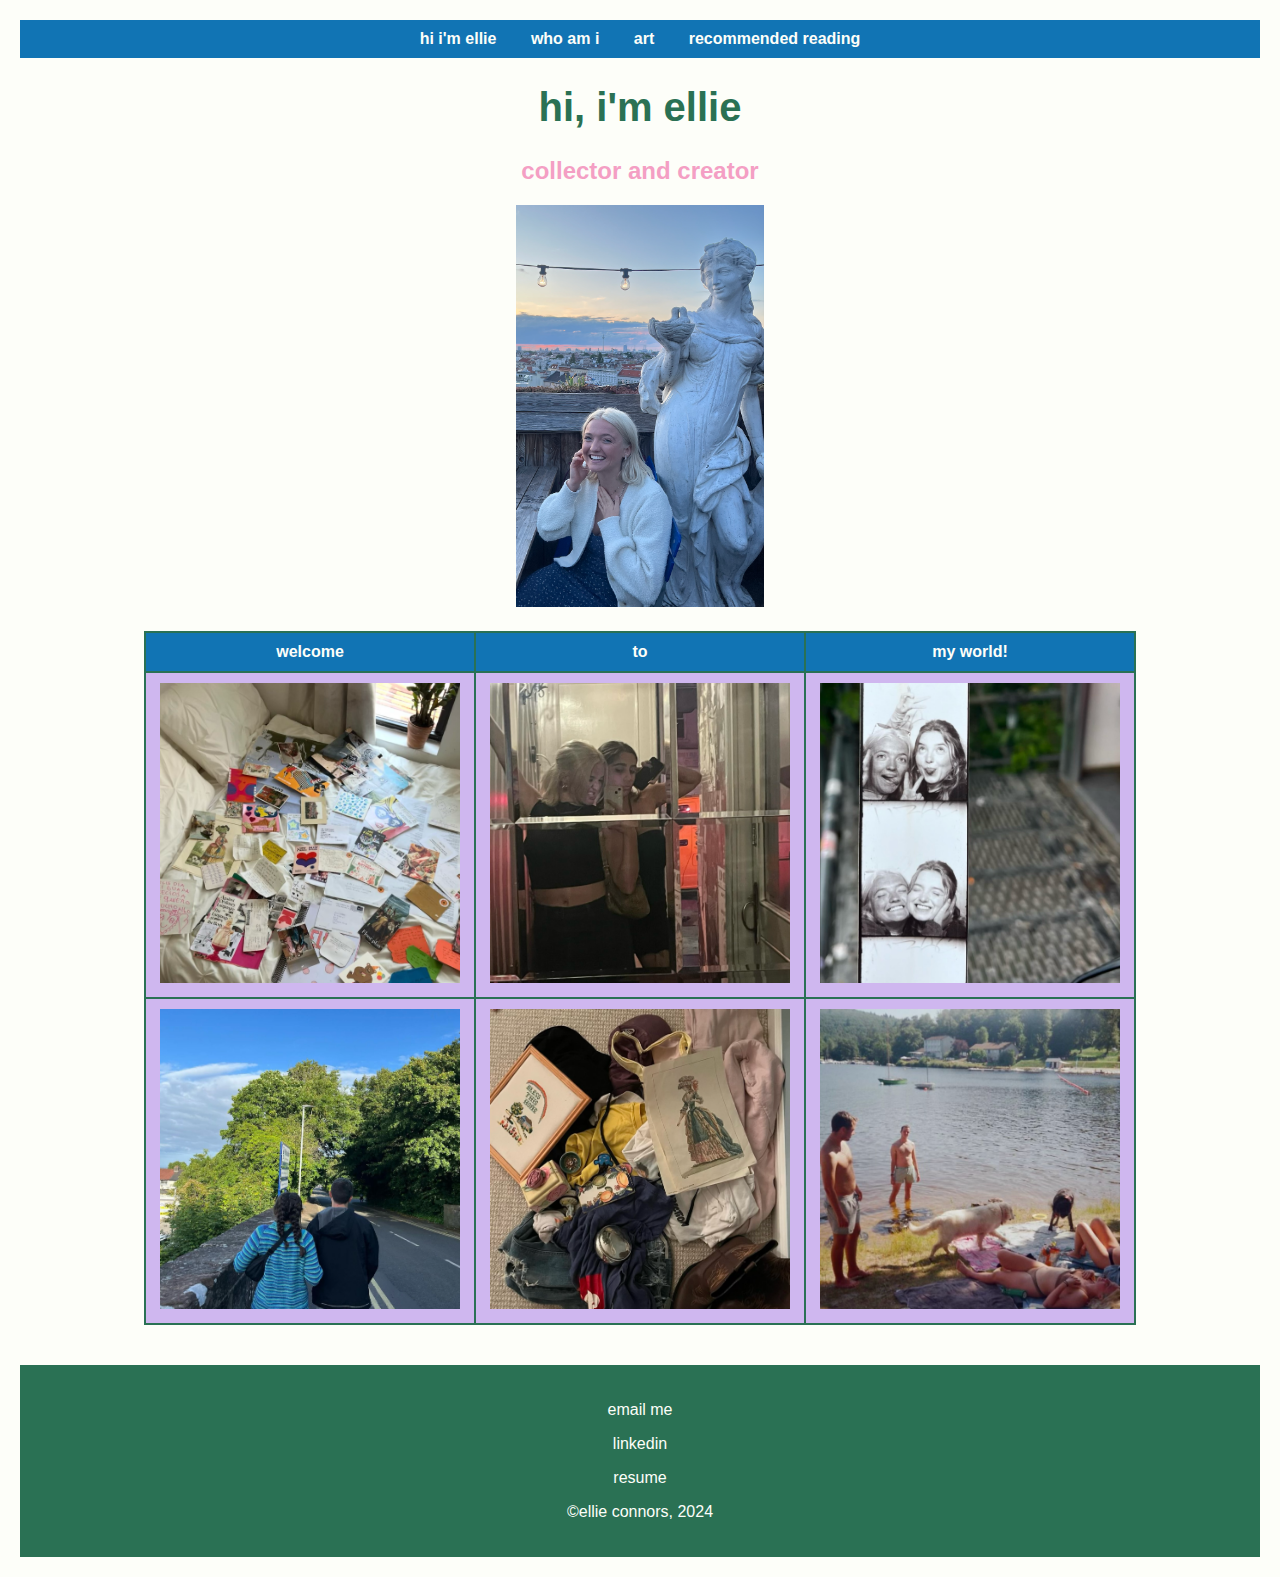
<file: index.html>
<!DOCTYPE html>
<html lang="en">
    <head>
        <title>hi, i'm ellie</title>
        <meta charset="UTF-8">
        <meta name="description" content="A website all about Ellie Virginia Connors">
        <link rel="stylesheet" href="main.css">
        <link rel="icon" type="image/x-icon" href="download-2-removebg-preview.png?">
    </head>
    <body>
        <nav>
            <a href=index.html>hi i'm ellie</a>
            <a href=who_am_i.html>who am i</a>
            <a href=art.html>art</a>
            <a href=recommended_reading.html>recommended reading</a>
        </nav>

        <h1>hi, i'm ellie</h1>
        <h2>collector and creator</h2>
        <div class="image-container">
        <img alt="Picture of Ellie laughing" src="elliepicture.png">
    </div>
<table class="centered-table">
    <tr>
        <th>
        welcome
        </th>
        <th>
        to
        </th>
        <th>
        my world!</th>
    </tr>
    <tr>
        <td><img alt="Collection of cards and prints" src="collection.png" width="300" 
     height="300"></td>
        <td><img alt="Mirror picture of Ellie and Parnia" src="mirror.png" width="300" 
     height="300"></td>
        <td><img alt="Photobooth pictures of Ellie and Hannah" src="photofilm.png" width="300" 
     height="300"></td>
    </tr>    
    <tr>
        <td><img alt="Picture of Rosa and Caspar walking" src="besties.png" width="300" 
     height="300"></td>
        <td><img alt="Picture of Ellie's things she's packing" src="cowgirl.png" width="300" 
     height="300"></td>
        <td><img alt="Ellie Caspar Rosa and Toby at the lake" src="lake.png" width="300" 
     height="300"></td>
    </tr>
    </table>
            
<footer id='footer'>
  <p><a href="mailto:econn170@pratt.edu">email me</a></p>
            <p><a href="https://www.linkedin.com/in/ellie-connors-88332b191/">linkedin</a></p>
            <p><a href=Connors,%20Ellen%20Resume.pdf>resume</a></p>
              <p>©ellie connors, 2024</p>
</footer>
</file>
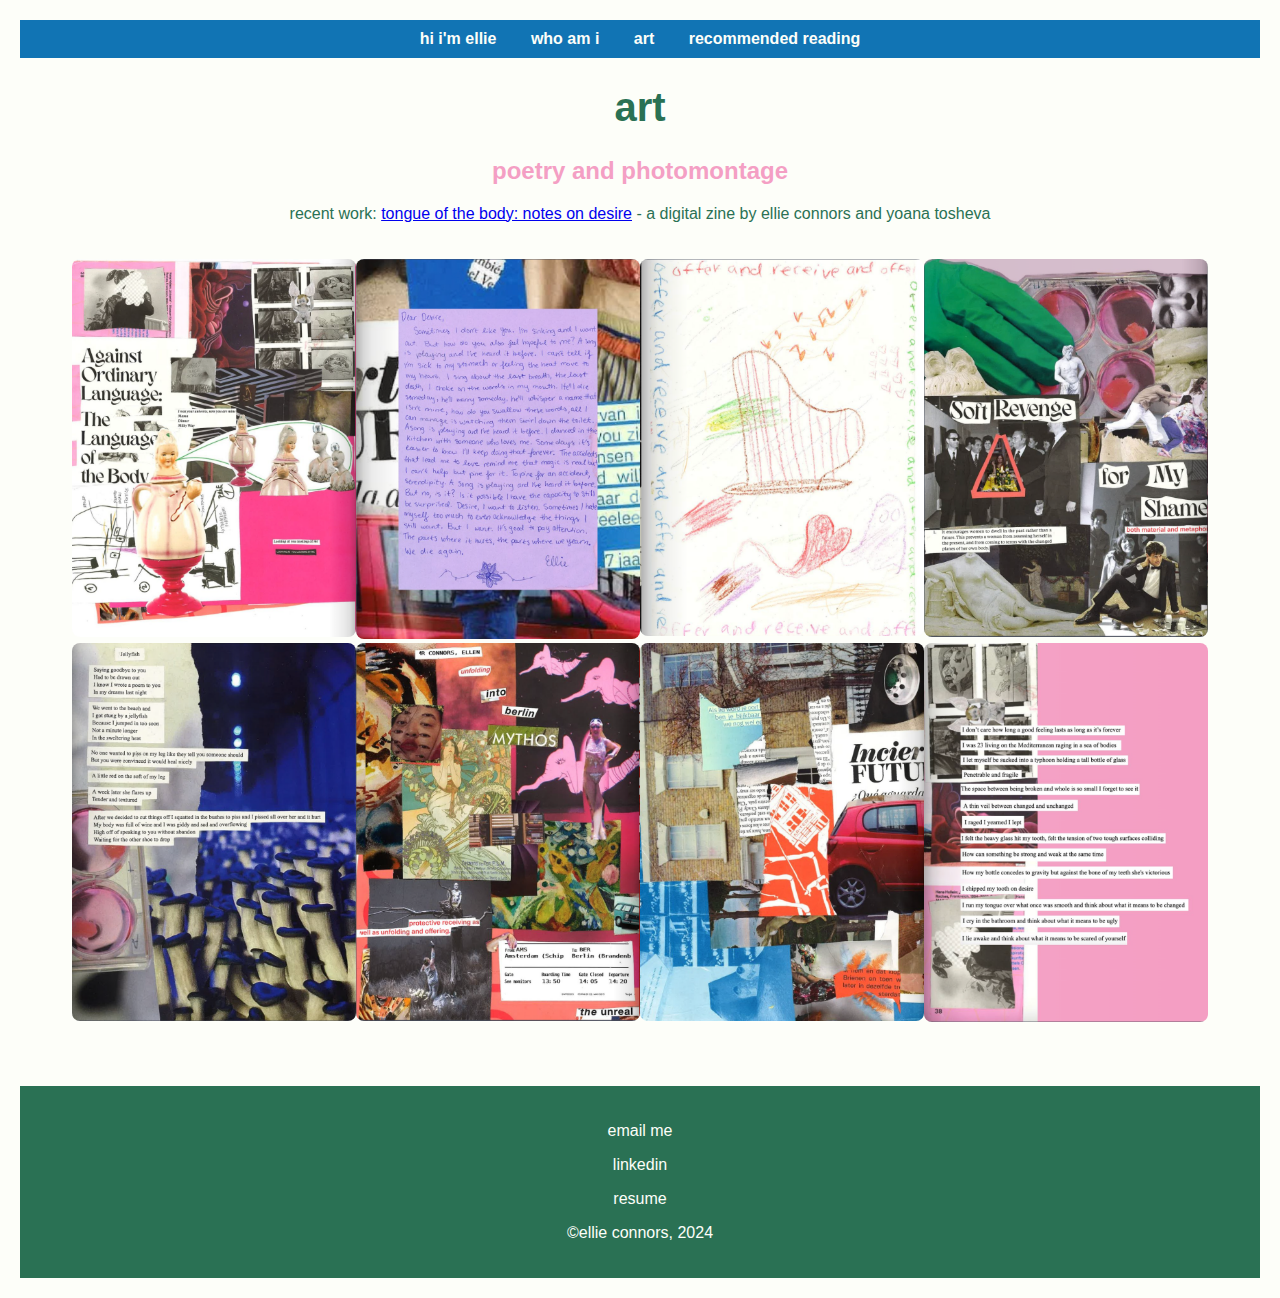
<file: art.html>
<!DOCTYPE html>
<html lang="en">
    <head>
        <title>art</title>
        <meta charset="UTF-8">
        <meta name="description" content="ellie's writing and artwork">
        <link rel="stylesheet" href="main.css">
        <link rel="icon" type="image/x-icon" href="download-2-removebg-preview.png?">
    </head>
    <body>
        <nav>
            <a href=index.html>hi i'm ellie</a>
            <a href=who_am_i.html>who am i</a>
            <a href=art.html>art</a>
            <a href=recommended_reading.html>recommended reading</a>
        </nav>
    <h1>art</h1>
    <h2>poetry and photomontage</h2>     
    <p>recent work: <a href="https://tonguegirl.net">tongue of the body: notes on desire</a> - a digital zine by ellie connors and yoana tosheva</p> 
    <div class="flex-container">
    <div><img alt="language of the body collage" src="body%20language.png"></div>
    <div><img alt="letter to desire" src="letter%20desire.png"></div>
    <div><img alt="offer and receive drawing" src="offer%20receive.png"></div>
    <div><img alt="collage about shame" src="shame.png"></div>
    <div><img alt="jellyfish poem" src="jellyfish.png"></div>
    <div><img alt="berlin collage" src="berlin.png"></div>
    <div><img alt="incierto futuro collage" src='incierto%20futuro.png'></div>
    <div><img alt="i was 23 poem" src='i%20was%2023.png'></div>
    <div></div>
</div>
                <footer id='footer'>

  <p><a href="mailto:econn170@pratt.edu">email me</a></p>
            <p><a href="https://www.linkedin.com/in/ellie-connors-88332b191/">linkedin</a></p>
            <p><a href=Connors,%20Ellen%20Resume.pdf>resume</a></p>
                      <p>©ellie connors, 2024</p>
            
</footer>
</file>
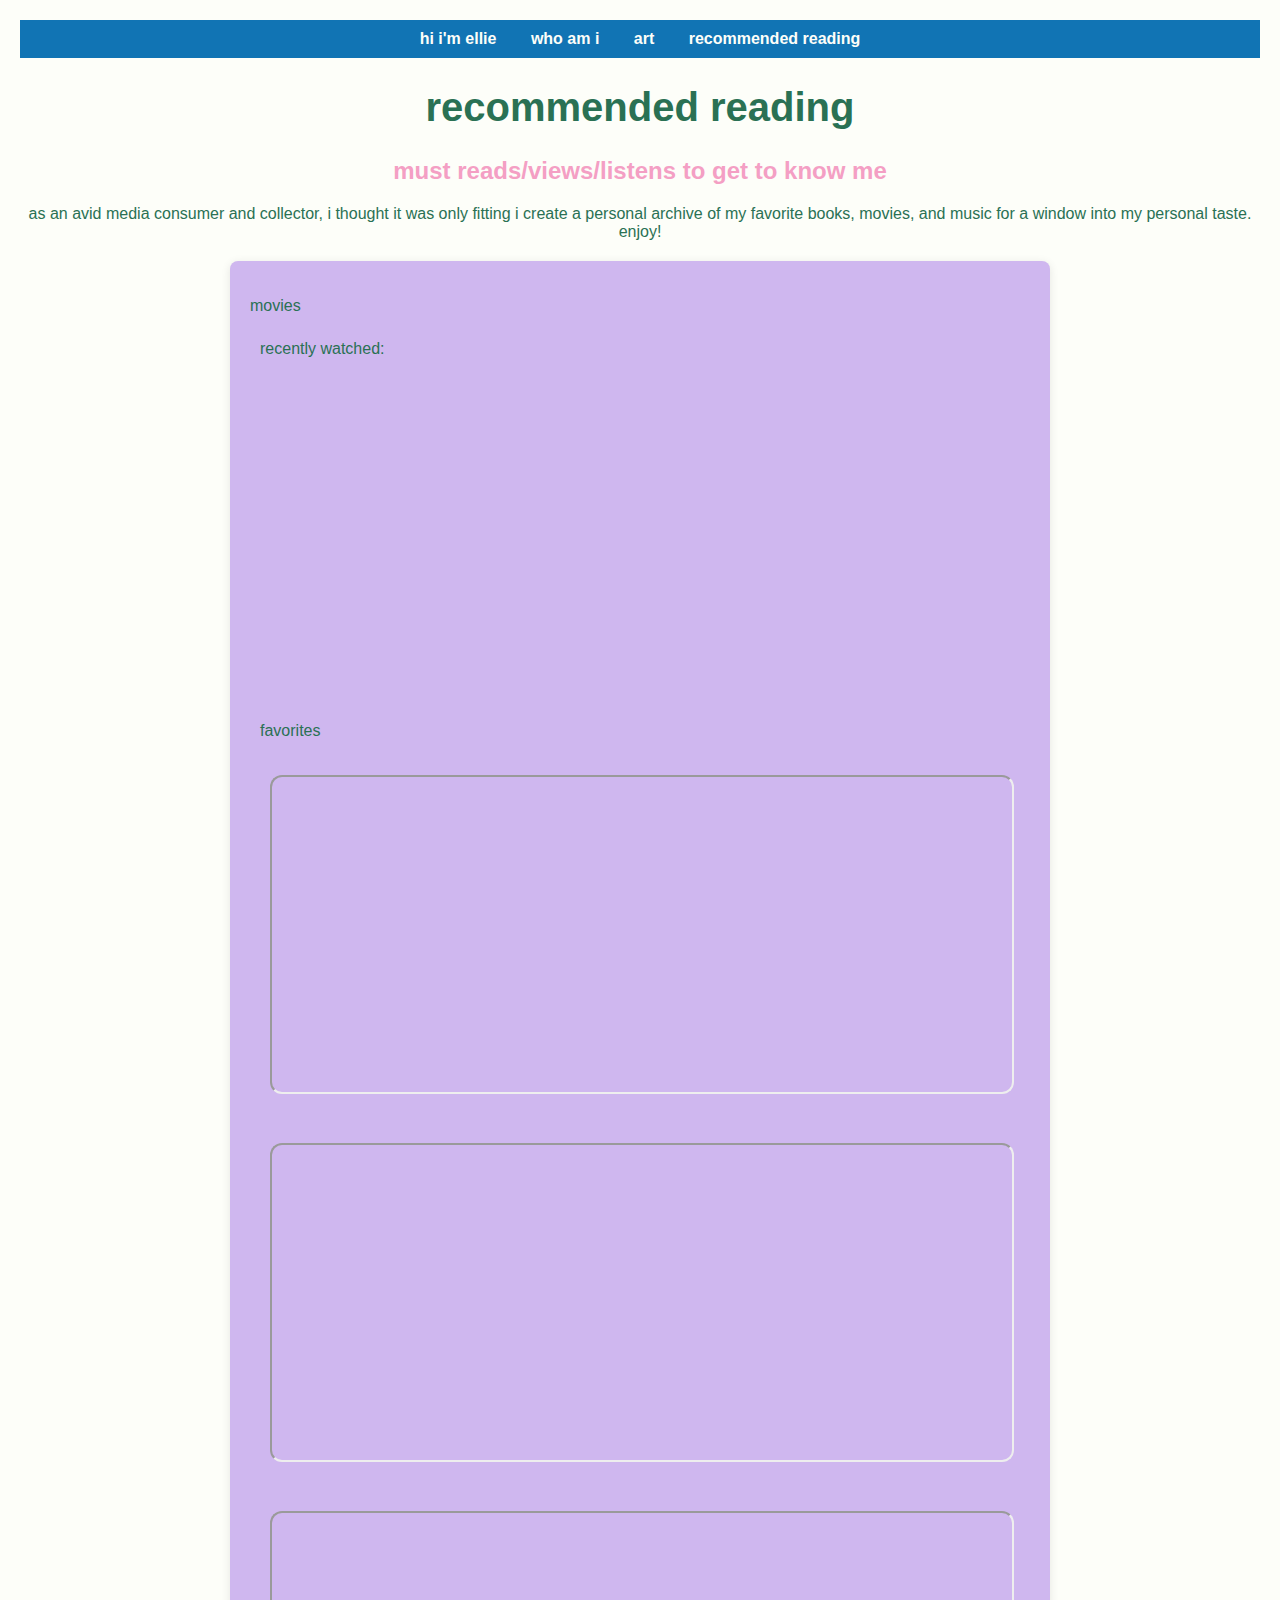
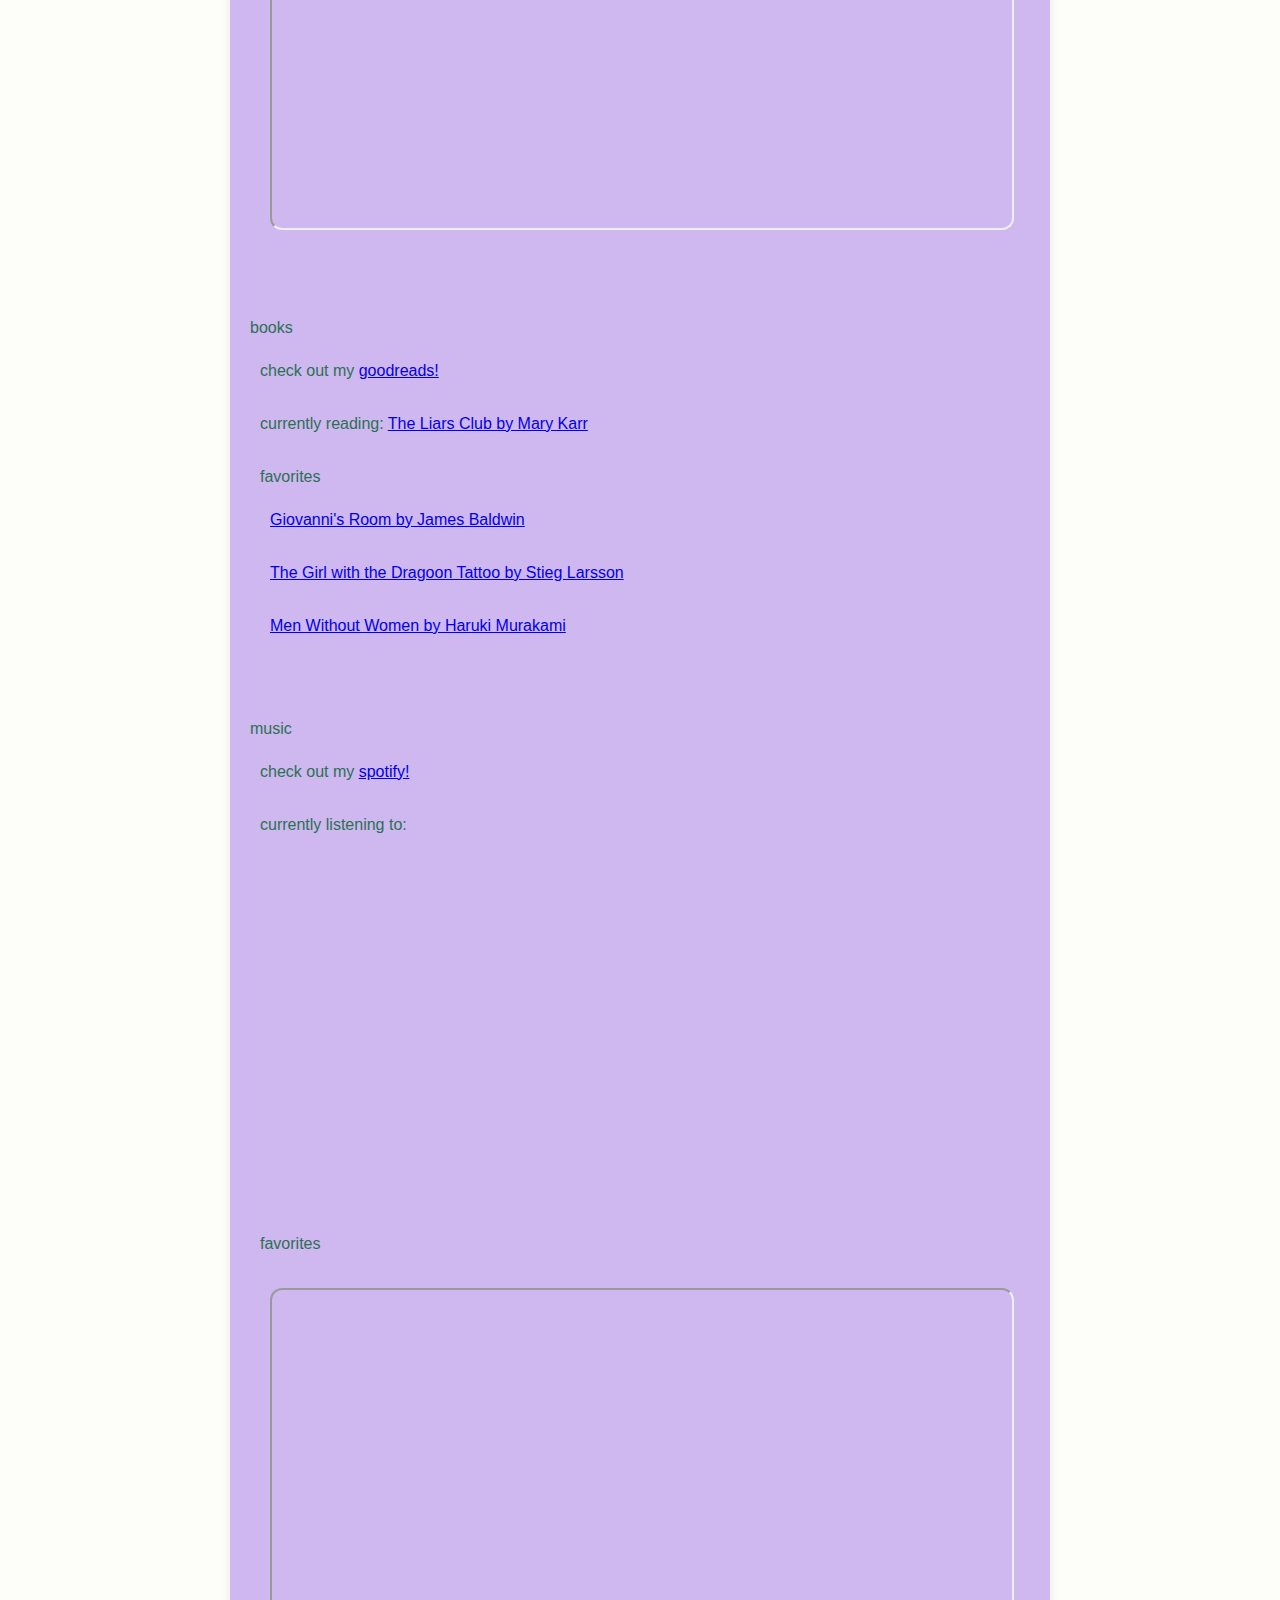
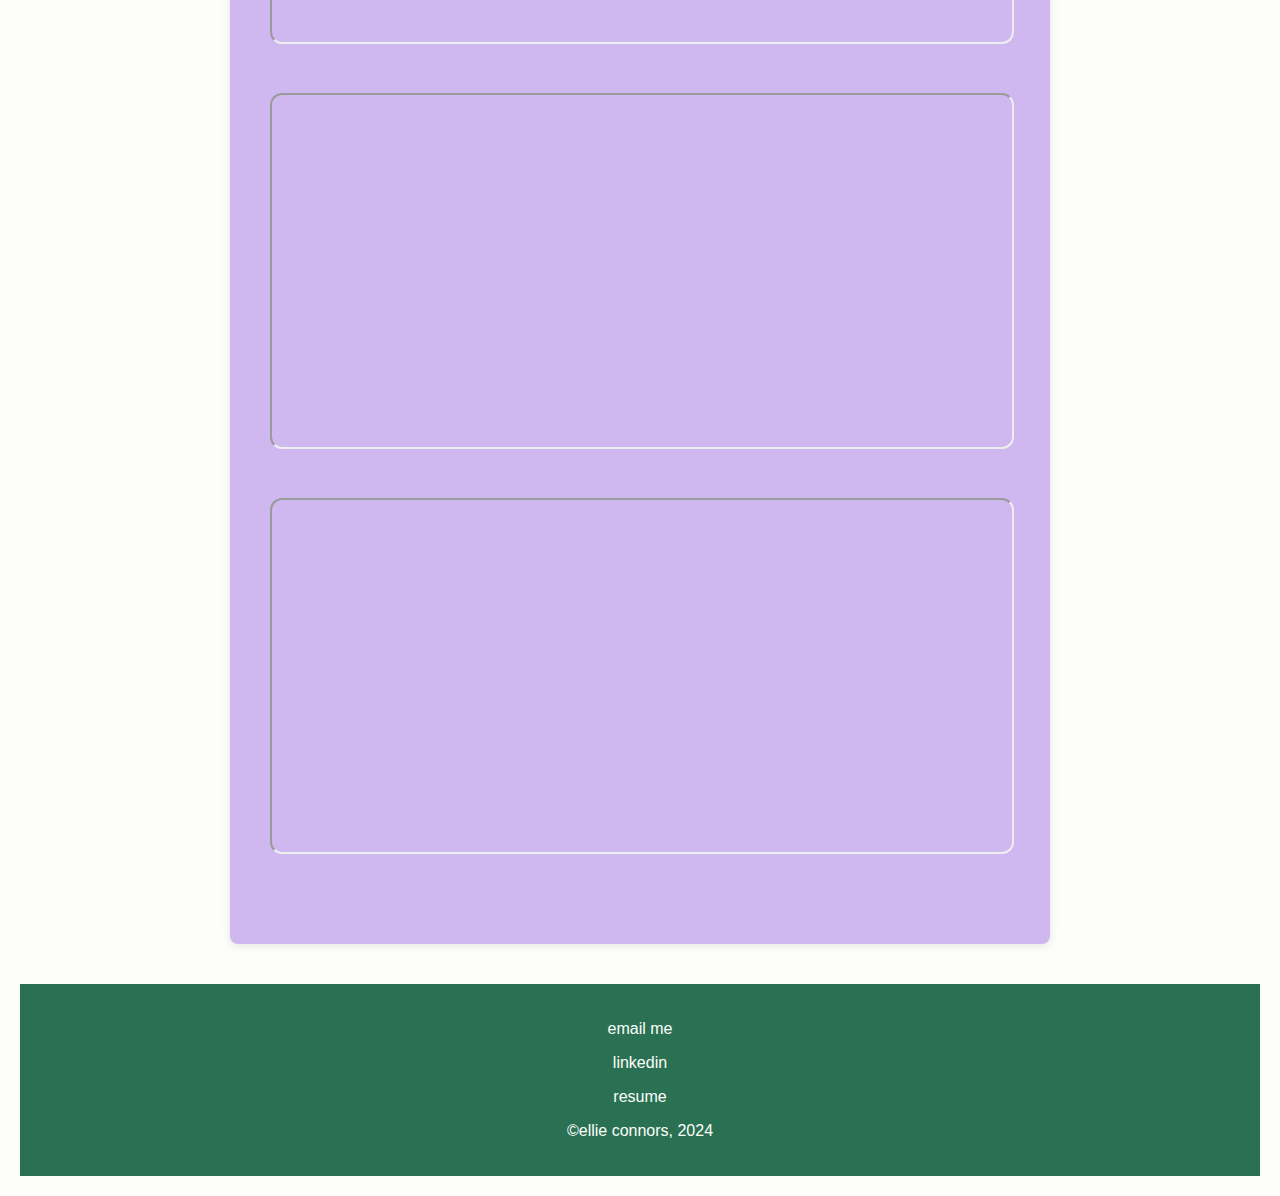
<file: recommended_reading.html>
<!DOCTYPE html>
<html lang="en">
    <head>
        <title>recommended reading</title>
        <meta charset="UTF-8">
        <meta name="description" content="ellie's recommended books, articles, music, and tv shows">
        <link rel="stylesheet" href="main.css">
        <link rel="icon" type="image/x-icon" href="download-2-removebg-preview.png?">
    </head>
    <body>
        <nav>
            <a href=index.html>hi i'm ellie</a>
            <a href=who_am_i.html>who am i</a>
            <a href=art.html>art</a>
            <a href=recommended_reading.html>recommended reading</a>
        </nav>
    <h1>recommended reading</h1>
    <h2>must reads/views/listens to get to know me</h2>
    <p>as an avid media consumer and collector, i thought it was only fitting i create a personal archive of my favorite books, movies, and music for a window into my personal taste. enjoy!</p>
<div class="recommendations">
<ul>
  <li>movies
        <ul>
        <li>recently watched: <iframe width="560" height="315" src="https://www.youtube.com/embed/eknj5_0tF2s?si=ZQMp95Xj-KDmJjOk" title="YouTube video player" frameborder="0" allow="accelerometer; autoplay; clipboard-write; encrypted-media; gyroscope; picture-in-picture; web-share" referrerpolicy="strict-origin-when-cross-origin" allowfullscreen></iframe></li>
        <li>favorites
            <ul>
                <li><iframe width="560" height="315" src="https://www.youtube.com/embed/lB95KLmpLR4?si=i7R9Z_EeL5ALJV4M" title="YouTube video player"  allow="accelerometer; autoplay; clipboard-write; encrypted-media; gyroscope; picture-in-picture; web-share" referrerpolicy="strict-origin-when-cross-origin" allowfullscreen></iframe></li>
                <li><iframe width="560" height="315" src="https://www.youtube.com/embed/92a7Hj0ijLs?si=6nAKSVdoXke-iCgA" title="YouTube video player"  allow="accelerometer; autoplay; clipboard-write; encrypted-media; gyroscope; picture-in-picture; web-share" referrerpolicy="strict-origin-when-cross-origin" allowfullscreen></iframe></li>
                <li><iframe width="560" height="315" src="https://www.youtube.com/embed/_xt2jIx5IEM?si=NOqJ3lHUg6R39jKD" title="YouTube video player" allow="accelerometer; autoplay; clipboard-write; encrypted-media; gyroscope; picture-in-picture; web-share" referrerpolicy="strict-origin-when-cross-origin" allowfullscreen></iframe></li>
            </ul>
            </li>
        </ul>
  </li>
  <li>books
    <ul>
    <li>check out my <a href="https://www.goodreads.com/user/show/113902740?ref=nav_profile_l">goodreads!</a></li>
      <li>currently reading: <a href=https://www.goodreads.com/book/show/14241.The_Liars_Club>The Liars Club by Mary Karr </a></li>
      <li>favorites
        <ul>
            <li><a href=https://www.goodreads.com/book/show/406235.Giovanni_s_Room>Giovanni's Room by James Baldwin</a></li>
            <li><a href=https://www.goodreads.com/book/show/2429135.The_Girl_with_the_Dragon_Tattoo>The Girl with the Dragoon Tattoo by Stieg Larsson</a></li>
            <li><a href=https://www.goodreads.com/book/show/33652490-men-without-women>Men Without Women by Haruki Murakami</a></li>
        </ul>
        </li>
    </ul>
  </li>
  <li>music
        <ul>
        <li>check out my <a href="https://open.spotify.com/user/222axauxktq5phys6d32g32zq?si=216d7e24ad2343ea">spotify!</a></li>
        <li>currently listening to: <iframe style="border-radius:12px" src="https://open.spotify.com/embed/playlist/60ciHxaKnccsHbZxgUQKoR?utm_source=generator&theme=0" width="100%" height="352" frameBorder="0" allowfullscreen="" allow="autoplay; clipboard-write; encrypted-media; fullscreen; picture-in-picture" loading="lazy"></iframe></li>
        <li>favorites
        <ul>
            <li><iframe style="border-radius:12px" src="https://open.spotify.com/embed/album/25ktFe8igqIwv9aRbkdnTS?utm_source=generator" height="352" allowfullscreen="" allow="autoplay; clipboard-write; encrypted-media; fullscreen; picture-in-picture" loading="lazy"></iframe></li>
            <li><iframe style="border-radius:12px" src="https://open.spotify.com/embed/album/1bKiiYGt1fzm9YMlTnUqpN?utm_source=generator"  height="352" allowfullscreen="" allow="autoplay; clipboard-write; encrypted-media; fullscreen; picture-in-picture" loading="lazy"></iframe></li>
            <li><iframe style="border-radius:12px" src="https://open.spotify.com/embed/album/5lEphbceIgaK1XxWeSrC9E?utm_source=generator" height="352" allowfullscreen="" allow="autoplay; clipboard-write; encrypted-media; fullscreen; picture-in-picture" loading="lazy"></iframe></li>
        </ul>
        </li>
    </ul>
    </ul>
    </div>

<footer id='footer'>
  <p><a href="mailto:econn170@pratt.edu">email me</a></p>
            <p><a href="https://www.linkedin.com/in/ellie-connors-88332b191/">linkedin</a></p>
            <p><a href=Connors,%20Ellen%20Resume.pdf>resume</a></p>
             <p>©ellie connors, 2024</p>
</footer>
</file>
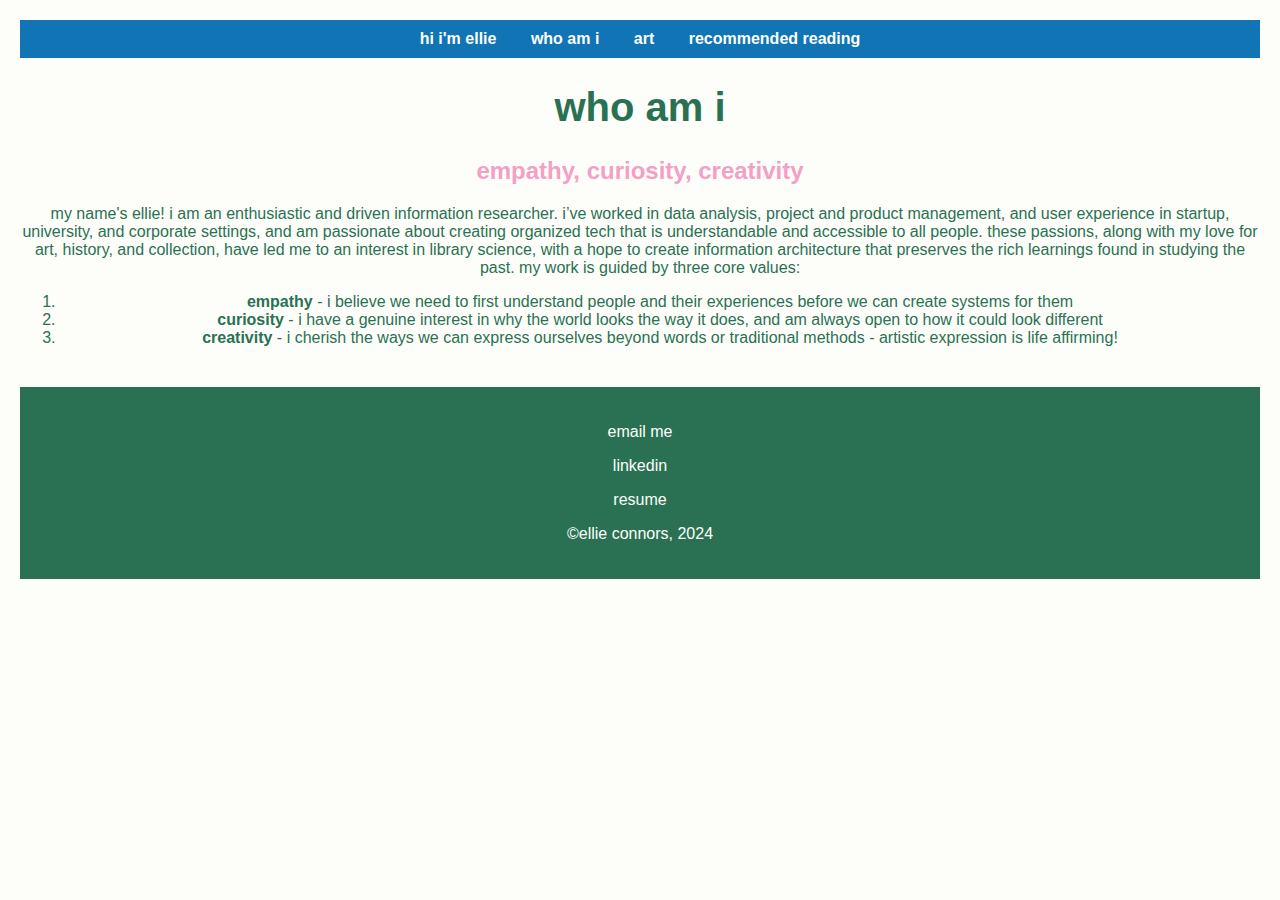
<file: who_am_i.html>
<!DOCTYPE html>
<html lang="en">
    <head>
        <title>who am i</title>
        <meta charset="UTF-8">
        <meta name="description" content="about page">
        <link rel="stylesheet" href="main.css">
        <link rel="icon" type="image/x-icon" href="download-2-removebg-preview.png?">
    </head>
    <body>
        <nav>
            <a href=index.html>hi i'm ellie</a>
            <a href=who_am_i.html>who am i</a>
            <a href=art.html>art</a>
            <a href=recommended_reading.html>recommended reading</a>
        </nav>
        
        <h1>who am i</h1>
        
        <h2>empathy, curiosity, creativity</h2>
        <p>my name's ellie! i am an enthusiastic and driven information researcher. i’ve worked in data analysis, project and product management, and user experience in startup, university, and corporate settings, and am passionate about creating organized tech that is understandable and accessible to all people. these passions, along with my love for art, history, and collection, have led me to an interest in library science, with a hope to create information architecture that preserves the rich learnings found in studying the past. my work is guided by three core values:</p>
        
        <ol>
            <li><b>empathy</b> - i believe we need to first understand people and their experiences before we can create systems for them</li>
            <li><b>curiosity</b> - i have a genuine interest in why the world looks the way it does, and am always open to how it could look different</li>
            <li><b>creativity</b> - i cherish the ways we can express ourselves beyond words or traditional methods - artistic expression is life affirming!</li>
        </ol>
        
        <footer id='footer'>
  <p><a href="mailto:econn170@pratt.edu">email me</a></p>
            <p><a href="https://www.linkedin.com/in/ellie-connors-88332b191/">linkedin</a></p>
            <p><a href=Connors,%20Ellen%20Resume.pdf>resume</a></p>
              <p>©ellie connors, 2024</p>
            
</footer>
</file>
<file: main.css>
:root {
    --baby-powder: #fdfef9ff;
    --honolulu-blue: #1174b4ff;
    --dark-spring-green: #2a7154ff;
    --amaranth-pink: #f49fc4ff;
    --mauve: #cfb7efff;
}

.flex-container {
    display: flex;
    flex-wrap: wrap; 
    justify-content: center; 
    padding: 20px; 
}

.flex-container div {
    flex: 0 1 calc(25% - 16px); 
    box-sizing: border-box; 
}

.flex-container img {
    max-width: 100%; 
    height: auto; 
    border-radius: 8px; 
}

.image-container {
    display: block;
    margin-left: auto;
    margin-right: auto;
    width: 50%; 
}

.image-container img {
    max-width: 100%; 
    height: auto; 
    width: 40%; /* Adjust this percentage to make the image smaller */
}


body {
    font-family: Arial, sans-serif;
    background-color: var(--baby-powder);
    color: var(--dark-spring-green);
    margin: 0;
    padding: 20px;
    text-align: center;
}

nav {
    background-color: var(--honolulu-blue);
    padding: 10px;
}

nav a {
    color: var(--baby-powder);
    text-decoration: none;
    margin: 0 15px;
    font-weight: bold;
}

nav a:hover {
    text-decoration: underline;
}

h1 {
    color: var(--dark-spring-green);
    font-size: 2.5em;
}

h2 {
    color: var(--amaranth-pink);
    font-size: 1.5em;
}

.centered-table {
    margin: 20px auto;
    border-collapse: collapse;
    width: 80%;
}

.centered-table th,
.centered-table td {
    border: 2px solid var(--dark-spring-green);
    padding: 10px;
    text-align: center;
    background-color: var(--mauve);
}

.centered-table th {
    background-color: var(--honolulu-blue);
    color: var(--baby-powder);
}

#footer {
    margin-top: 40px;
    padding: 20px;
    background-color: var(--dark-spring-green);
    color: var(--baby-powder);
}

#footer a {
    color: var(--baby-powder);
    text-decoration: none;
    margin: 0 10px;
}

#footer a:hover {
    text-decoration: underline;
}


.recommendations {
    text-align: left;
    max-width: 800px; 
    margin: 20px auto;
    padding: 10px;
    background-color: var(--mauve);
    border-radius: 8px;
    box-shadow: 0 2px 10px rgba(0, 0, 0, 0.1);
}

.recommendations ul {
    list-style-type: none; 
    padding: 0;
}

.recommendations li {
    margin: 15px 0;
    padding: 10px;
}

.recommendations iframe {
    width: 100%; 
    border-radius: 12px;
    margin-top: 10px;
}
</file>
